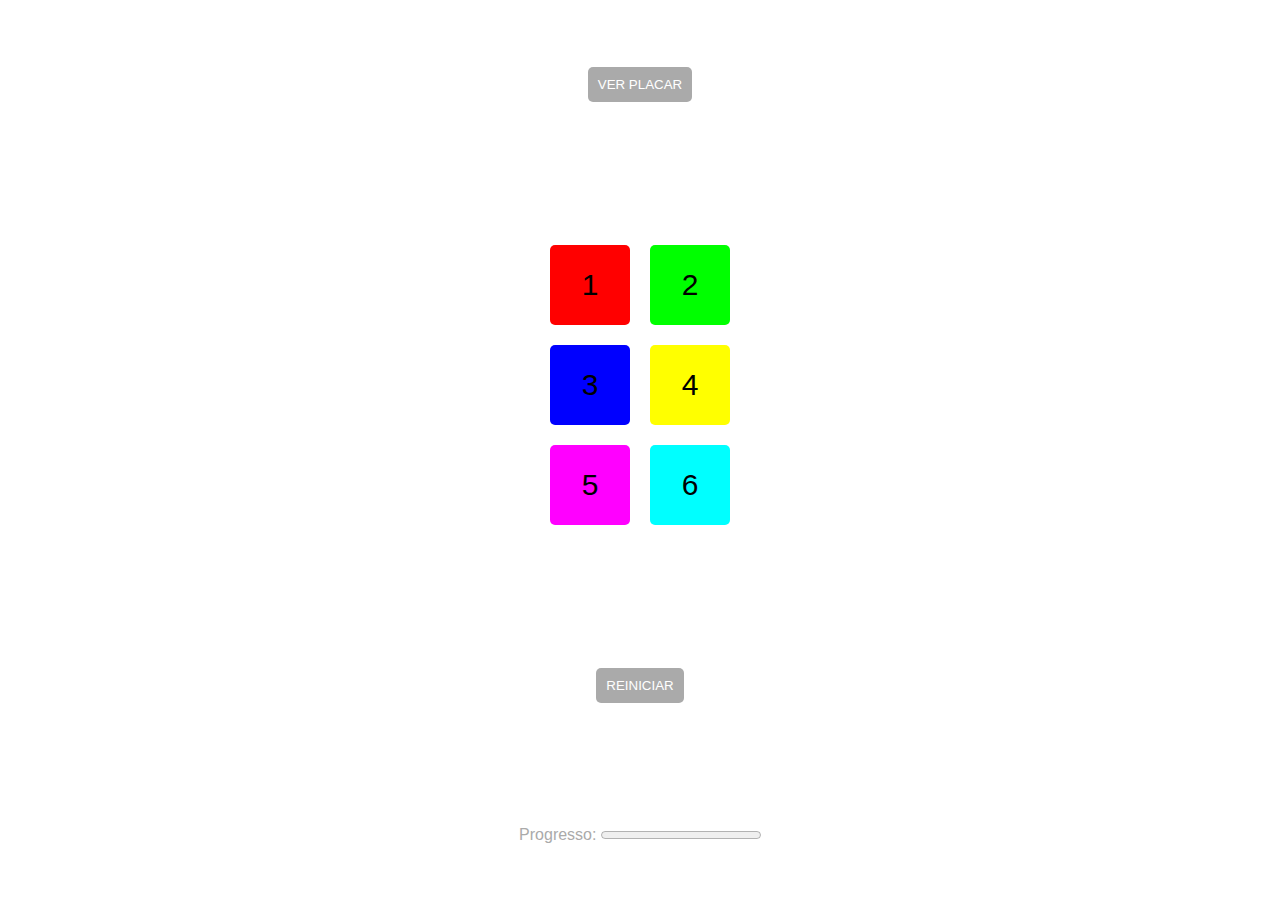
<file: app/src/main/assets/index.html>
<!DOCTYPE html>
<html lang="en">
<head>
    <meta charset="UTF-8">
    <meta http-equiv="X-UA-Compatible" content="IE=edge">
    <meta name="viewport" content="width=device-width, initial-scale=1.0">
    <title>Jogo da Memória</title>
    <link rel="stylesheet" href="./style.css">
</head>
<body>
    <div id="gameContainer" class="game-container">
        <button id="btnScore" class="btn background-gray color-white">VER PLACAR</button>
        <div id="gridCards" class="grid-cards">
            <div class="row-cards">
                <div class="col-cards">
                    <button id="btn1" class="btn btn-game background-red">1</button>
                </div>
                <div class="col-cards">
                    <button id="btn2" class="btn btn-game background-green">2</button>
                </div>
            </div>
            <div class="row-cards">
                <div class="col-cards">
                    <button id="btn3" class="btn btn-game background-blue">3</button>
                </div>
                <div class="col-cards">
                    <button id="btn4" class="btn btn-game background-yellow">4</button>
                </div>
            </div>
            <div class="row-cards">
                <div class="col-cards">
                    <button id="btn5" class="btn btn-game background-magenta">5</button>
                </div>
                <div class="col-cards">
                    <button id="btn6" class="btn btn-game background-cyan">6</button>
                </div>
            </div>
        </div>
        <div id="gridWinner" class="grid-winner">
            <h2><b>Parabéns!</b></h2>
            <h3><i>Você tem uma boa memória!</i></h3>
            <div class="form-winner">
                <h4><i>Deseja salvar seu placar?</i></h4>
                <div><span id="timeResult"></span> segundo(s)</div>
                <div><span id="errosResult"></span> erro(s)</div>
                <input type="text" name="name" id="inputName" placeholder="Nome">
                <button id="btnSave" class="btn background-blue color-white">SALVAR</button>
            </div>
        </div>
        <button id="btnRestart" class="btn background-gray color-white">REINICIAR</button>
        <div>
            <label for="progressBar" class="color-gray">Progresso:</label>
            <progress id="progressBar" value="25" max="100"></progress>
        </div>
    </div>
    <script src="./index.js"></script>
</body>
</html>
</file>
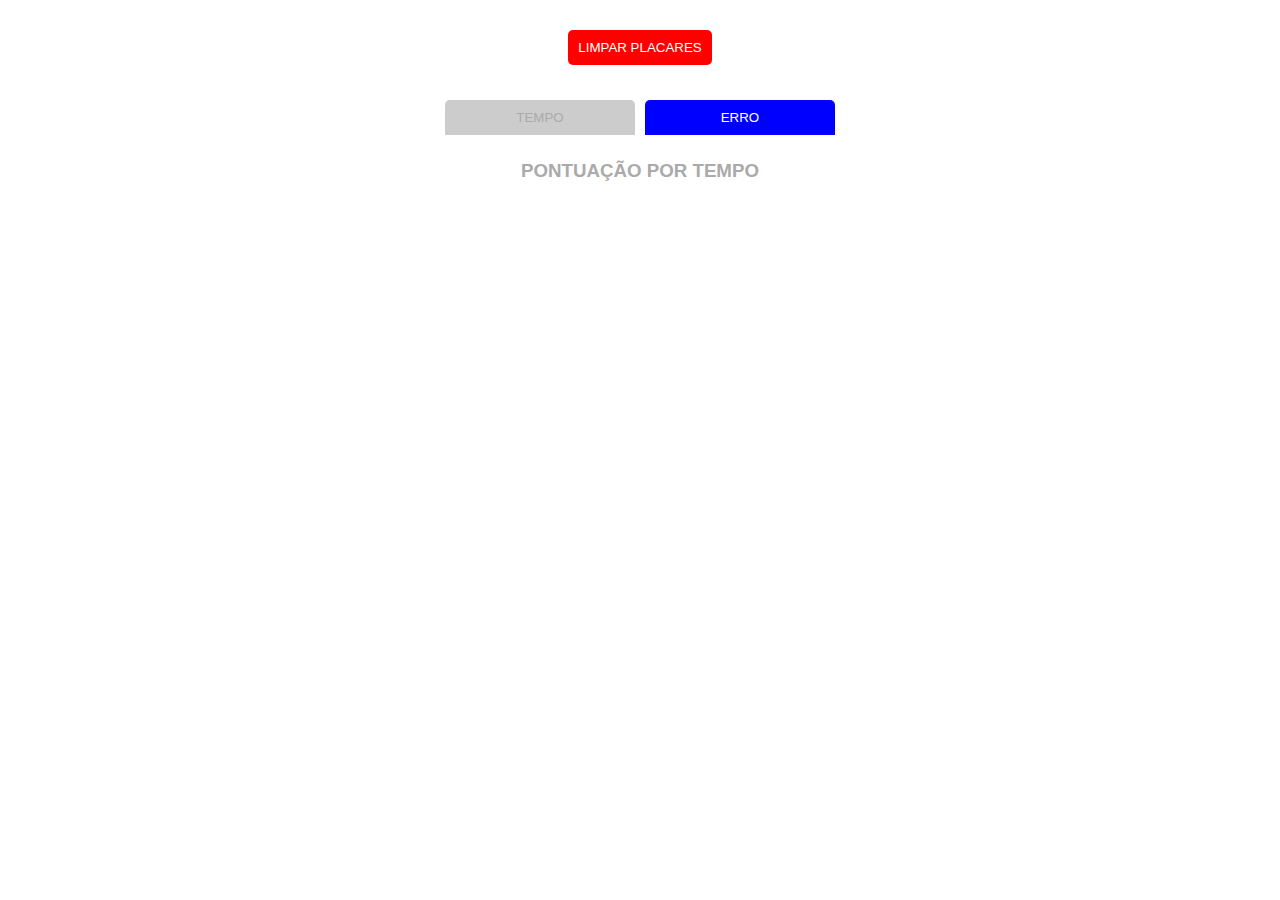
<file: app/src/main/assets/score.html>
<!DOCTYPE html>
<html lang="en">
<head>
    <meta charset="UTF-8">
    <meta http-equiv="X-UA-Compatible" content="IE=edge">
    <meta name="viewport" content="width=device-width, initial-scale=1.0">
    <title>Jogo da Memória</title>
    <link rel="stylesheet" href="./style.css">
</head>
<body>
    <div id="scoreContainer" class="score-container">
        <button id="btnClearScores" class="btn background-red color-white">LIMPAR PLACARES</button>
        <div class="row-score-tab">
            <button id="tabTime" class="tab background-blue color-white">TEMPO</button>
            <button id="tabError" class="tab background-blue color-white">ERRO</button>
        </div>
        <h3 id="scoreTitle" class="color-gray"><!--DINAMIC TITLE--></h3>
        <div id="scoreList" class="score-list">
            <!--DINAMIC LIST-->
        </div>
    </div>

    <script src="./score.js"></script>
</body>
</html>
</file>
<file: app/src/main/assets/style.css>
*{
    margin: 0;
    padding: 0;
    font-family: sans-serif;
}

.game-container{
    background-color: white;
    align-self: center;
    display: flex;
    flex-direction: column;
    align-items: center;
    height: 100vh;
    width: 100vw;
    justify-content: space-around;
    transition: background-color 0.3s linear;
}

.grid-cards{
    margin: 10px auto;
    align-self: center;
    display: inline-flex;
    flex-direction: column;
    align-items: center;
}

.row-cards{
    display: flex;
    flex-direction: row;
}

.col-cards{
    display: flex;
    align-items: center;
    justify-content: center;
    width: 100px;
    height: 100px;
}

.btn{
    border-radius: 5px;
    padding: 10px;
    margin: 10px;
    border: none;
}

.btn:disabled{
    background-color: #ccc;
    color: #aaa;
}

.btn-game{
    width: 80px;
    height: 80px;
    margin: auto;
    font-size: 30px;
    border: none;
    transition: transform 0.2s linear, visibility 0.3s;
    visibility: visible;
}

.btn-game:active{
    transform: scale(0.9, 0.9);
    transition: transform 0.2s linear, visibility 0.3s;
    border: none;
}

.btn-none{
    transform: scale(0, 0);
    transition: transform 0.2s linear, visibility 0s;
    visibility: hidden;
}

.color-white{
    color: #fff;
}

.color-gray{
    color:#aaa;
}

.background-gray{
    background-color: #aaa;
}

.background-red{
    background-color: #f00;
}

.background-green{
    background-color: #0f0;
}

.background-blue{
    background-color: #00f;
}

.background-yellow{
    background-color: #ff0;
}

.background-magenta{
    background-color: #f0f;
}

.background-cyan{
    background-color: #0ff;
}

.grid-winner{
    display: inline-flex;
    flex-direction: column;
    align-items: center;
    justify-content: space-around;
    height: 300px;
    max-width: 200px;
    padding: 10px;
    text-align: center;
}

.grid-winner .form-winner{
    display: inline-flex;
    flex-direction: column;
    align-items: center;
    justify-content: space-around;
    padding: 10px;
    background-color: white;
    border-radius: 5px;
}

.grid-winner .form-winner input, .grid-winner .form-winner button{
    margin: 10px;
}

.grid-winner input{
    padding: 5px;
    border-radius: 5px;
}

.score-container{
    align-self: center;
    display: flex;
    flex-direction: column;
    align-items: center;
    height: calc(100vh - 40px);
    width: 100vw;
    max-height: calc(100vh - 40px);
    padding: 20px 0;
}

.row-score-tab{
    display: inline-flex;
    flex-direction: row;
    width: 100%;
    max-width: 400px;
    margin: 20px auto;
}

.tab{
    border-radius: 5px 5px 0 0;
    padding: 10px;
    margin: 5px;
    border: none;
    width: 50%;
}


.tab:disabled{
    background-color: #ccc;
    color: #aaa;
}

.score-list{
    display:flex;
    flex-direction:column;
    margin: 20px auto 0;
    width: 100%;
    max-width: 400px;
    overflow-y: auto;
}

.score-item{
    display: inline-flex;
    flex-direction: row;
    justify-content: space-between;
    padding: 15px 20px;
    border-top: 1px solid #ccc;
}

.score-item div:first-child{
    margin-right: 20px;
}

.score-item div:last-child{
    margin-left: 20px;
}
</file>
